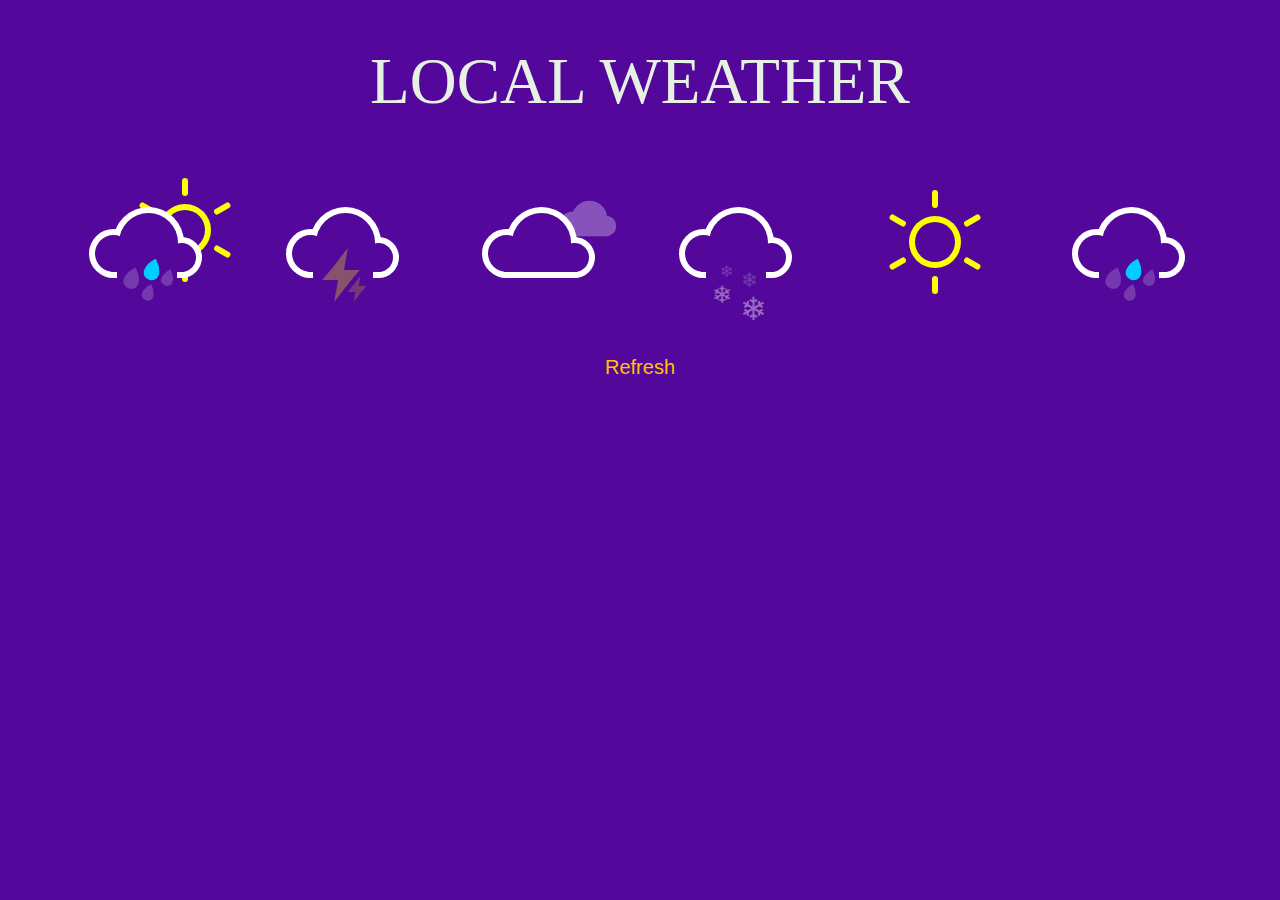
<file: Show_the_Local_Weather/index.html>
<!DOCTYPE html>
<html lang="en">
  <head>
    <meta charset="UTF-8" />
    <meta http-equiv="X-UA-Compatible" content="IE=edge" />
    <meta name="viewport" content="width=device-width, initial-scale=1.0" />
    <link rel="stylesheet" href="./style.css" />
    <title>Local Weather</title>
  </head>

  <body>
    <h1>Local Weather</h1>


    <div class="main">
      <h3 id="country"></h3>
      <h3 id="temp"></h3>
      <h3 id="temp2"></h3>
      <p id="weather"></p>
    </div>

    
    <div class="icon sun-shower">
      <div class="cloud"></div>
      <div class="sun">
        <div class="rays"></div>
      </div>
      <div class="rain"></div>
    </div>

    <div class="icon thunder-storm">
      <div class="cloud"></div>
      <div class="lightning">
        <div class="bolt"></div>
        <div class="bolt"></div>
      </div>
    </div>

    <div class="icon cloudy">
      <div class="cloud"></div>
      <div class="cloud"></div>
    </div>

    <div class="icon flurries">
      <div class="cloud"></div>
      <div class="snow">
        <div class="flake"></div>
        <div class="flake"></div>
      </div>
    </div>

    <div class="icon sunny">
      <div class="sun">
        <div class="rays"></div>
      </div>
    </div>

    <div class="icon rainy">
      <div class="cloud"></div>
      <div class="rain"></div>
    </div>

    <button >
        <a href="index.html">Refresh</a>
    </button>

    <script src="https://ajax.googleapis.com/ajax/libs/jquery/3.2.1/jquery.min.js"></script>
    <script src="./main.js"></script>
  </body>
</html>
</file>
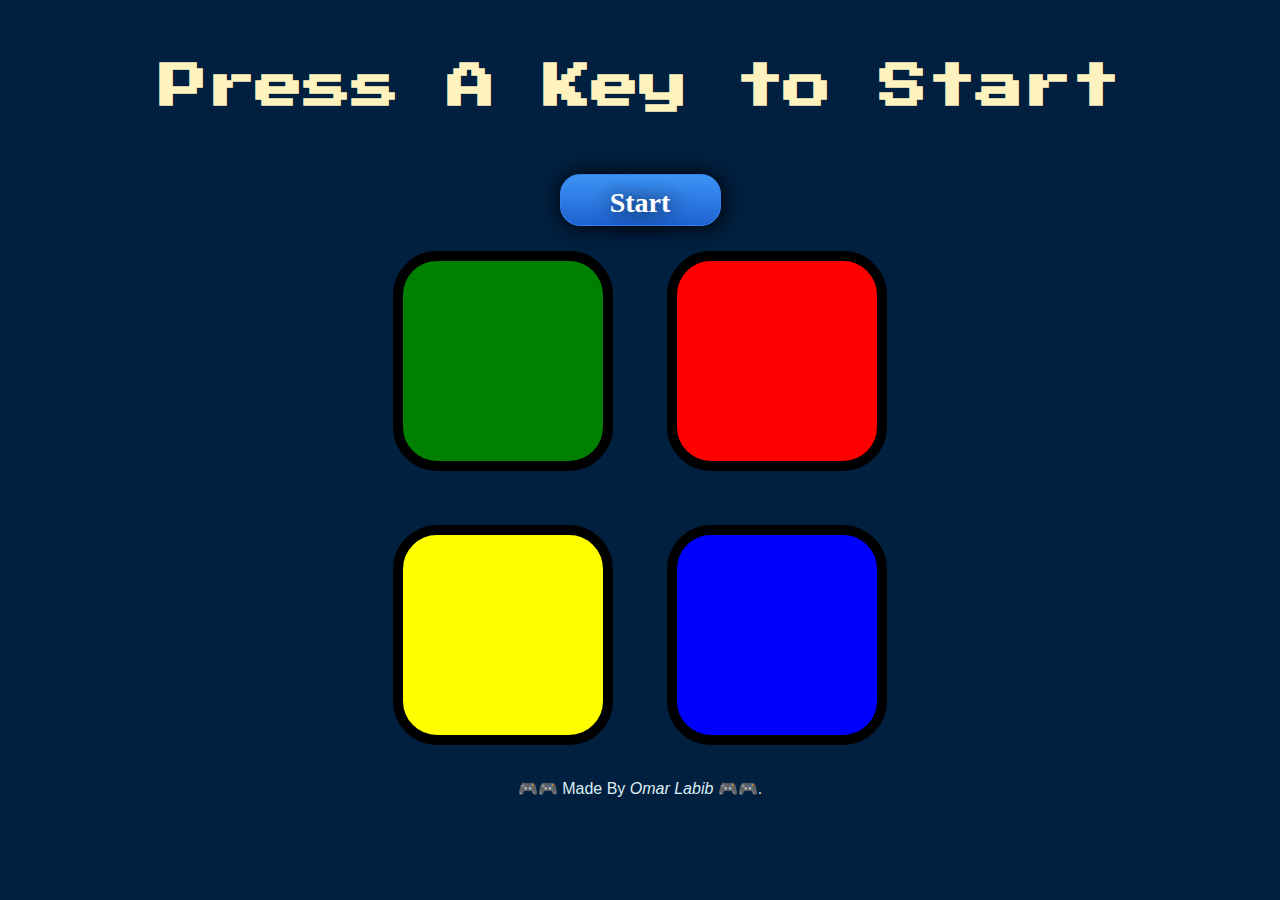
<file: simon-main/index.html>
<!DOCTYPE html>
<html lang="en" dir="ltr">
  <head>
    <meta charset="utf-8" />
    <title>Simon</title>
    <link rel="stylesheet" href="styles.css" />
    <link rel="icon" href="sounds/game.png" />
    <link
      href="https://fonts.googleapis.com/css?family=Press+Start+2P"
      rel="stylesheet"
    />
  </head>

  <body>
    <h1 id="level-title">Press A Key to Start</h1>
    <button class="BUTTON_PFP">Start</button>

    <div class="container">
      <div lass="row">
        <div type="button" id="green" class="btn green"></div>

        <div type="button" id="red" class="btn red"></div>
      </div>

      <div class="row">
        <div type="button" id="yellow" class="btn yellow"></div>
        <div type="button" id="blue" class="btn blue"></div>
      </div>
    </div>
    <footer>🎮🎮 Made By <em>Omar Labib</em> 🎮🎮.</footer>
    <script src="https://ajax.googleapis.com/ajax/libs/jquery/3.5.1/jquery.min.js"></script>

    <script src="game.js" charset="utf-8"></script>
  </body>
</html>
</file>
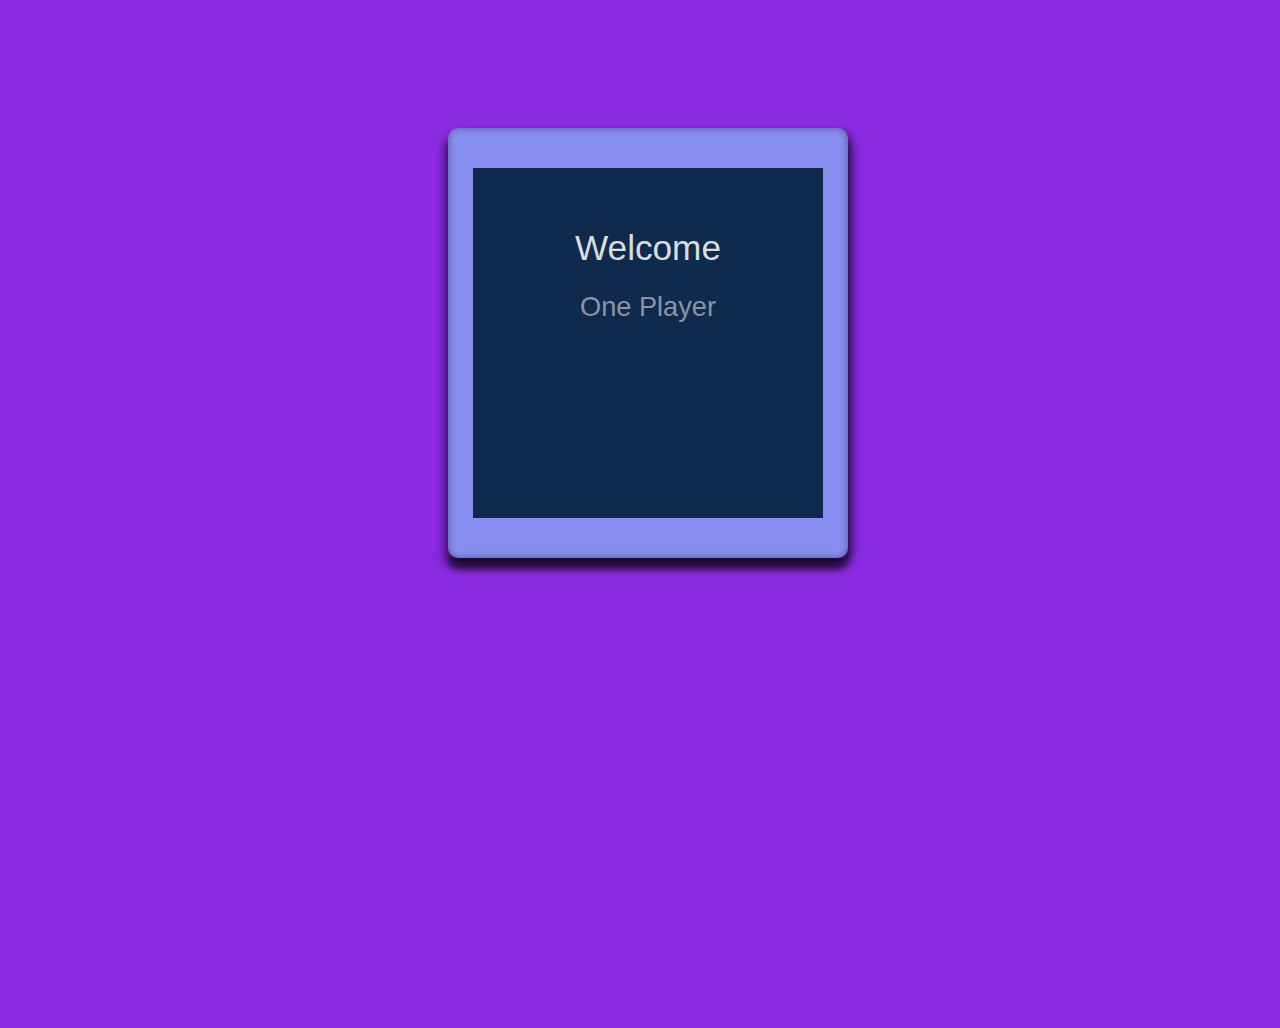
<file: Tic_Tac _Toe_Game/index.html>
<!DOCTYPE html>
<html lang="en">

<head>
  <meta charset="UTF-8" />
  <meta http-equiv="X-UA-Compatible"
        content="IE=edge" />

  <meta name="viewport"
        content="width=device-width, initial-scale=1.0" />
  <link rel="stylesheet"
        href="./style.css" />
  <title>X/O Game</title>
</head>


<body>
  <div class="outer-container">
    <button class="hard-reset">Reset All</button>
    <div class="player-one-turn">
      <p></p>
    </div>
    <div class="player-two-turn">
      <p></p>
    </div>
    <div class="board-container">
      <div class="game-starter">
        <p>Would you like to be X or O?</p>
        <button class="choose-x">X</button>
        <button class="choose-o">O</button>
      </div>
      <div class="game-choice">
        <p>Welcome</p>
        <button class="one-player">One Player</button>
        <!-- <button class="two-player">Two Player</button> -->
      </div>
      <div class="game-board">
        <div class="draw-message">
          <p>It was a draw</p>
        </div>
        <div class="lose-message">
          <p>you lost...</p>
        </div>
        <div class="win-message">
          <p>You Won!!</p>
        </div>
        <canvas id="myCanvas"></canvas>
        <ul class="boxes">
        </ul>
      </div>
    </div>
  </div>


  <script src="https://ajax.googleapis.com/ajax/libs/jquery/3.2.1/jquery.min.js"></script>
  <script src="./main.js"></script>
</body>

</html>
</file>
<file: Show_the_Local_Weather/style.css>
html {
  box-sizing: border-box;
}
html *,
html *:before,
html *:after {
  box-sizing: inherit;
}

body {
  color: #53079b;
  font-family: "Roboto", sans-serif;
  text-align: center;
  background-color: currentColor;
}

h1 {
  color: rgb(230, 241, 227);
  font-weight: 100;
  font-size: 65px;
  text-transform: uppercase;
  font-family: Georgia, 'Times New Roman', Times, serif;
}

.main {
  color: white;
  font-family: "Open Sans" sans-serif;
  font-size: 25px;
  font-weight: 300;
  font-family:Arial, Helvetica, sans-serif;
  
}

button {
  background-color: #53079b;
  border: none;
  color: #fff;
  font-size: 20px;
  font-weight: 300;
  padding: 10px;
  width: 100%;
  cursor: pointer;
  border-radius: 5px;
  margin-top: 20px;
}

a {
  color: #ffc401;
  text-decoration: none;
}
a:hover {
  opacity: 0.8;
}

#temp{
    color: #ffc401 !important;

}

.idea {
  color: white;
  font-size: small;
}

.icon {
  position: relative;
  display: inline-block;
  width: 12em;
  height: 10em;
  font-size: 1em; /* control icon size here */
}

.cloud {
  position: absolute;
  z-index: 1;
  top: 50%;
  left: 50%;
  width: 3.6875em;
  height: 3.6875em;
  margin: -1.84375em;
  background: currentColor;
  border-radius: 50%;
  box-shadow: -2.1875em 0.6875em 0 -0.6875em, 2.0625em 0.9375em 0 -0.9375em,
    0 0 0 0.375em #fff, -2.1875em 0.6875em 0 -0.3125em #fff,
    2.0625em 0.9375em 0 -0.5625em #fff;
}
.cloud:after {
  content: "";
  position: absolute;
  bottom: 0;
  left: -0.5em;
  display: block;
  width: 4.5625em;
  height: 1em;
  background: currentColor;
  box-shadow: 0 0.4375em 0 -0.0625em #fff;
}
.cloud:nth-child(2) {
  z-index: 0;
  background: #fff;
  box-shadow: -2.1875em 0.6875em 0 -0.6875em #fff,
    2.0625em 0.9375em 0 -0.9375em #fff, 0 0 0 0.375em #fff,
    -2.1875em 0.6875em 0 -0.3125em #fff, 2.0625em 0.9375em 0 -0.5625em #fff;
  opacity: 0.3;
  transform: scale(0.5) translate(6em, -3em);
  animation: cloud 4s linear infinite;
}
.cloud:nth-child(2):after {
  background: #fff;
}

.sun {
  position: absolute;
  top: 50%;
  left: 50%;
  width: 2.5em;
  height: 2.5em;
  margin: -1.25em;
  background: currentColor;
  border-radius: 50%;
  box-shadow: 0 0 0 0.375em rgb(251, 255, 0);
  animation: spin 12s infinite linear;
}
.rays {
  position: absolute;
  top: -2em;
  left: 50%;
  display: block;
  width: 0.375em;
  height: 1.125em;
  margin-left: -0.1875em;
  background: rgb(251, 255, 0);
  border-radius: 0.25em;
  box-shadow: 0 5.375em rgb(251, 255, 0);
}
.rays:before,
.rays:after {
  content: "";
  position: absolute;
  top: 0em;
  left: 0em;
  display: block;
  width: 0.375em;
  height: 1.125em;
  transform: rotate(60deg);
  transform-origin: 50% 3.25em;
  background: rgb(251, 255, 0);
  border-radius: 0.25em;
  box-shadow: 0 5.375em rgb(251, 255, 0);
}
.rays:before {
  transform: rotate(120deg);
}
.cloud + .sun {
  margin: -2em 1em;
}

.rain,
.lightning,
.snow {
  position: absolute;
  z-index: 2;
  top: 50%;
  left: 50%;
  width: 3.75em;
  height: 3.75em;
  margin: 0.375em 0 0 -2em;
  background: currentColor;
}

.rain:after {
  content: "";
  position: absolute;
  z-index: 2;
  top: 50%;
  left: 50%;
  width: 1.125em;
  height: 1.125em;
  margin: -1em 0 0 -0.25em;
  background: #0cf;
  border-radius: 100% 0 60% 50% / 60% 0 100% 50%;
  box-shadow: 0.625em 0.875em 0 -0.125em rgba(255, 255, 255, 0.2),
    -0.875em 1.125em 0 -0.125em rgba(255, 255, 255, 0.2),
    -1.375em -0.125em 0 rgba(255, 255, 255, 0.2);
  transform: rotate(-28deg);
  animation: rain 3s linear infinite;
}

.bolt {
  position: absolute;
  top: 50%;
  left: 50%;
  margin: -0.25em 0 0 -0.125em;
  color: rgb(255, 255, 0);
  opacity: 0.3;
  animation: lightning 2s linear infinite;
}
.bolt:nth-child(2) {
  width: 0.5em;
  height: 0.25em;
  margin: -1.75em 0 0 -1.875em;
  transform: translate(2.5em, 2.25em);
  opacity: 0.2;
  animation: lightning 1.5s linear infinite;
}
.bolt:before,
.bolt:after {
  content: "";
  position: absolute;
  z-index: 2;
  top: 50%;
  left: 50%;
  margin: -1.625em 0 0 -1.0125em;
  border-top: 1.25em solid transparent;
  border-right: 0.75em solid;
  border-bottom: 0.75em solid;
  border-left: 0.5em solid transparent;
  transform: skewX(-10deg);
}
.bolt:after {
  margin: -0.25em 0 0 -0.25em;
  border-top: 0.75em solid;
  border-right: 0.5em solid transparent;
  border-bottom: 1.25em solid transparent;
  border-left: 0.75em solid;
  transform: skewX(-10deg);
}
.bolt:nth-child(2):before {
  margin: -0.75em 0 0 -0.5em;
  border-top: 0.625em solid transparent;
  border-right: 0.375em solid;
  border-bottom: 0.375em solid;
  border-left: 0.25em solid transparent;
}
.bolt:nth-child(2):after {
  margin: -0.125em 0 0 -0.125em;
  border-top: 0.375em solid;
  border-right: 0.25em solid transparent;
  border-bottom: 0.625em solid transparent;
  border-left: 0.375em solid;
}

.flake:before,
.flake:after {
  content: "\2744";
  position: absolute;
  top: 50%;
  left: 50%;
  margin: -1.025em 0 0 -1.0125em;
  color: #fff;
  list-height: 1em;
  opacity: 0.2;
  animation: spin 8s linear infinite reverse;
}
.flake:after {
  margin: 0.125em 0 0 -1em;
  font-size: 1.5em;
  opacity: 0.4;
  animation: spin 14s linear infinite;
}
.flake:nth-child(2):before {
  margin: -0.5em 0 0 0.25em;
  font-size: 1.25em;
  opacity: 0.2;
  animation: spin 10s linear infinite;
}
.flake:nth-child(2):after {
  margin: 0.375em 0 0 0.125em;
  font-size: 2em;
  opacity: 0.4;
  animation: spin 16s linear infinite reverse;
}

/* Animations */

@keyframes spin {
  100% {
    transform: rotate(360deg);
  }
}

@keyframes cloud {
  0% {
    opacity: 0;
  }
  50% {
    opacity: 0.3;
  }
  100% {
    opacity: 0;
    transform: scale(0.5) translate(-200%, -3em);
  }
}

@keyframes rain {
  0% {
    background: #0cf;
    box-shadow: 0.625em 0.875em 0 -0.125em rgba(255, 255, 255, 0.2),
      -0.875em 1.125em 0 -0.125em rgba(255, 255, 255, 0.2),
      -1.375em -0.125em 0 #0cf;
  }
  25% {
    box-shadow: 0.625em 0.875em 0 -0.125em rgba(255, 255, 255, 0.2),
      -0.875em 1.125em 0 -0.125em #0cf,
      -1.375em -0.125em 0 rgba(255, 255, 255, 0.2);
  }
  50% {
    background: rgba(255, 255, 255, 0.3);
    box-shadow: 0.625em 0.875em 0 -0.125em #0cf,
      -0.875em 1.125em 0 -0.125em rgba(255, 255, 255, 0.2),
      -1.375em -0.125em 0 rgba(255, 255, 255, 0.2);
  }
  100% {
    box-shadow: 0.625em 0.875em 0 -0.125em rgba(255, 255, 255, 0.2),
      -0.875em 1.125em 0 -0.125em rgba(255, 255, 255, 0.2),
      -1.375em -0.125em 0 #0cf;
  }
}

@keyframes lightning {
  45% {
    color: #fff;
    background: #fff;
    opacity: 0.2;
  }
  50% {
    color: rgb(251, 255, 0);
    background: #0cf;
    opacity: 1;
  }
  55% {
    color: #fff;
    background: #fff;
    opacity: 0.2;
  }
}
</file>
<file: simon-main/styles.css>
* {
  touch-action: manipulation;
}

body {
  text-align: center;
  background-color: #011f3f;
}

#level-title {
  font-family: "Press Start 2P", cursive;
  font-size: 3rem;
  margin: 5%;
  color: #fef2bf;
}

.container {
  display: block;
  width: 50%;
  margin: auto;
}

.btn {
  margin: 25px;
  display: inline-block;
  height: 200px;
  width: 200px;
  border: 10px solid black;
  border-radius: 20%;
}

@media (max-width: 768px), screen and (orientation: portrait) {
  body {
    padding-top: 20em;
  }

  .btn {
    margin: 10px;
    display: inline-block;
    height: 190px;
    width: 190px;
    border: 10px solid black;
    border-radius: 20%;
  }
}

.game-over {
  background-color: red;
  opacity: 0.8;
}

.red {
  background-color: red;
}

.green {
  background-color: green;
}

.blue {
  background-color: blue;
}

.yellow {
  background-color: yellow;
}

.pressed {
  box-shadow: 0 0 20px white;
  background-color: grey;
}

.BUTTON_PFP {
  background: #3d94f6;
  background-image: -webkit-linear-gradient(top, #3d94f6, #1e62d0);
  background-image: -moz-linear-gradient(top, #3d94f6, #1e62d0);
  background-image: -ms-linear-gradient(top, #3d94f6, #1e62d0);
  background-image: -o-linear-gradient(top, #3d94f6, #1e62d0);
  background-image: -webkit-gradient(to bottom, #3d94f6, #1e62d0);
  -webkit-border-radius: 20px;
  -moz-border-radius: 20px;
  border-radius: 20px;
  height: 6px;
  line-height: 6px;
  color: #ffffff;
  font-family: Open Sans;
  width: 161px;
  font-size: 28px;
  font-weight: 600;
  padding: 25px;
  -webkit-box-shadow: 1px 1px 20px 0 #000000;
  -moz-box-shadow: 1px 1px 20px 0 #000000;
  box-shadow: 1px 1px 20px 0 #000000;
  text-shadow: 1px 1px 20px #000000;
  border: solid #337fed 1px;
  text-decoration: none;
  display: inline-block;
  cursor: pointer;
  text-align: center;
}

.BUTTON_PFP:hover {
  border: solid #337fed 1px;
  background: #1e62d0;
  background-image: -webkit-linear-gradient(top, #1e62d0, #3d94f6);
  background-image: -moz-linear-gradient(top, #1e62d0, #3d94f6);
  background-image: -ms-linear-gradient(top, #1e62d0, #3d94f6);
  background-image: -o-linear-gradient(top, #1e62d0, #3d94f6);
  background-image: -webkit-gradient(to bottom, #1e62d0, #3d94f6);
  -webkit-border-radius: 20px;
  -moz-border-radius: 20px;
  border-radius: 20px;
  text-decoration: none;
}

footer {
  color: #dbedf3;
  font-family: sans-serif;
  margin: 5px;
}
</file>
<file: Tic_Tac _Toe_Game/style.css>
body,
html {
  width: 100%;
  height: 100%;
  background-color: blueviolet;
}

li {
  list-style: none;
}

.outer-container {
  background: rgb(135, 142, 240);
  box-shadow: inset -1px 1px 7px rgba(0, 0, 0, 0.2),
    inset 1px -1px 7px rgba(0, 0, 0, 0.2), 1px 12px 5px rgba(0, 0, 0, 0.4),
    4px 3px 8px rgba(0, 0, 0, 0.4), 5px 10px 10px rgba(0, 0, 0, 0.2),
    -5px 10px 10px rgba(0, 0, 0, 0.4);
  position: relative;
  border-radius: 10px;
  width: 400px;
  height: 390px;
  margin: 10% auto;
  padding: 40px 0 0;
}

.board-container {
  width: 350px;
  height: 350px;
  background: rgb(14, 42, 77);

  background-size: cover;
  position: relative;
  margin: 0 auto;
  overflow: hidden;
}

.game-board {
  width: 100%;
  height: 100%;
  margin: 0 auto;
  position: relative;
}

.boxes {
  padding: 0;
  width: 100%;
  height: 100%;
  position: relative;
  left: 12px;
  top: 0;
}

.boxes li {
  width: 30%;
  height: 30%;
  display: inline-block;
  position: relative;
  z-index: 1000;
  margin-left: 2px;
  margin-right: 2px;
  overflow: hidden;
}

li i {
  font-size: 6.5rem;
  text-align: center;
  display: block;
  width: 100%;
  height: 100%;
  font-style: normal;
  font-family: "Architects Daughter", "Helvetica", "sans-serif";
  color: rgba(220, 220, 220, 0.7);
  z-index: 500;
}

li span {
  position: relative;
  bottom: 15px;
}

/* Canvas Drawing */

#myCanvas {
  width: 330px;
  height: 330px;
  position: absolute;
  z-index: 0;
  left: 10px;
  top: 0;
  opacity: 0;
}

/* Player/Computer prompt */
.player-one-turn {
  background: rgb(0 200 152);
  left: 30%;
}

.player-two-turn {
  background: rgb(179, 72, 72);
  left: 30%;
}

.player-one-turn,
.player-two-turn {
  position: absolute;
  top: 0;
  width: 170px;
  height: 50px;
  z-index: -10;
  color: white;
  text-align: center;
}

.player-one-turn p,
.player-two-turn p {
  font-size: 1.3rem;
  margin-top: 10px;
}

/* reset button */
.hard-reset {
  position: absolute;
  top: 5px;
  right: 20px;
  background: none;
  border: none;
  font-family: "Architects Daughter", sans-serif;
  color: rgba(100, 60, 50, 0.8);
  font-size: 1.1rem;
  border-radius: 20px;
  border: 2px dashed transparent;
  display: none;
}

.hard-reset:hover {
  border: 2px dashed rgba(100, 60, 50, 1);
  color: rgba(100, 60, 50, 1);
}

.hard-reset:focus {
  outline: none;
}

/*  Result Feedback */
span.rotate {
  color: rgba(0, 200, 200, 1);
}

i.win {
  background: black;
}

.draw-message,
.lose-message,
.win-message {
  background: rgba(0, 0, 0, 0.8);
  width: 400px;
  height: 400px;
  z-index: 2000;
  position: absolute;
  display: none;
  top: -15px;
  left: 0;
  box-sizing: border-box;
}

.draw-message p,
.lose-message p,
.win-message p {
  color: white;
  text-align: center;
  position: absolute;
  font-size: 2.3rem;
  margin: 0;
  top: 150px;
  left: 50px;
  font-family: "Architects Daughter", sans-serif;
}

/*============================================
          Game Starter
============================================*/

.game-choice,
.game-starter {
  background: rgb(14, 42, 77);

  display: block;
  width: 100%;
  height: 500px;
  position: absolute;
  top: 0px;
  text-align: center;
  font-family: "Architects Daughter", Helvetica, sans-serif;
  z-index: 1500;
  /*  display: none;*/
}

.game-starter {
  display: none;
}

.game-choice p,
.game-starter p {
  font-size: 2.2rem;
}

.game-choice button,
.game-choice p,
.game-starter button,
.game-starter p {
  color: rgba(220, 220, 220, 1);
  position: relative;
  top: 50px;
  margin: 10px auto;
}

.game-choice p,
.game-starter p {
  max-width: 80%;
}

.game-choice button,
.game-starter button {
  background: none;
  border: none;
  opacity: 0.6;
  border-radius: 20px;
  border: 2px solid transparent;
  font-size: 1.7rem;
}

.game-starter button {
  font-size: 2.8rem;
}

.game-choice button:focus,
.game-starter button:focus {
  outline: none;
}
.game-choice button:hover,
.game-starter button:hover {
  opacity: 1;
  border: 2px dashed rgba(230, 230, 230, 0.5);
}

.game-starter button.back-button {
  position: absolute;
  top: 270px;
  right: 130px;
  font-size: 1.5rem;
  border: none;
}

.game-starter .back-button:hover {
  border: none;
}

button {
  cursor: pointer;
}

/*============================
    Win/Lose animation 
==============================*/
.rotate {
  -webkit-animation: rotating 2s linear infinite;
  -moz-animation: rotating 2s linear infinite;
  -ms-animation: rotating 2s linear infinite;
  -o-animation: rotating 2s linear infinite;
  animation: rotating 2s linear infinite;
}

@-webkit-keyframes rotating /* Safari and Chrome */ {
  from {
    -ms-transform: rotateY(0deg);
    -moz-transform: rotateY(0deg);
    -webkit-transform: rotateY(0deg);
    -o-transform: rotateY(0deg);
    transform: rotateY(0deg);
  }
  to {
    -ms-transform: rotateY(360deg);
    -moz-transform: rotateY(360deg);
    -webkit-transform: rotateY(360deg);
    -o-transform: rotateY(360deg);
    transform: rotateY(360deg);
  }
}
@keyframes rotating {
  from {
    -ms-transform: rotateY(0deg);
    -moz-transform: rotateY(0deg);
    -webkit-transform: rotateY(0deg);
    -o-transform: rotateY(0deg);
    transform: rotateY(0deg);
  }
  to {
    -ms-transform: rotateY(360deg);
    -moz-transform: rotateY(360deg);
    -webkit-transform: rotateY(360deg);
    -o-transform: rotateY(360deg);
    transform: rotateY(360deg);
  }
}
</file>
